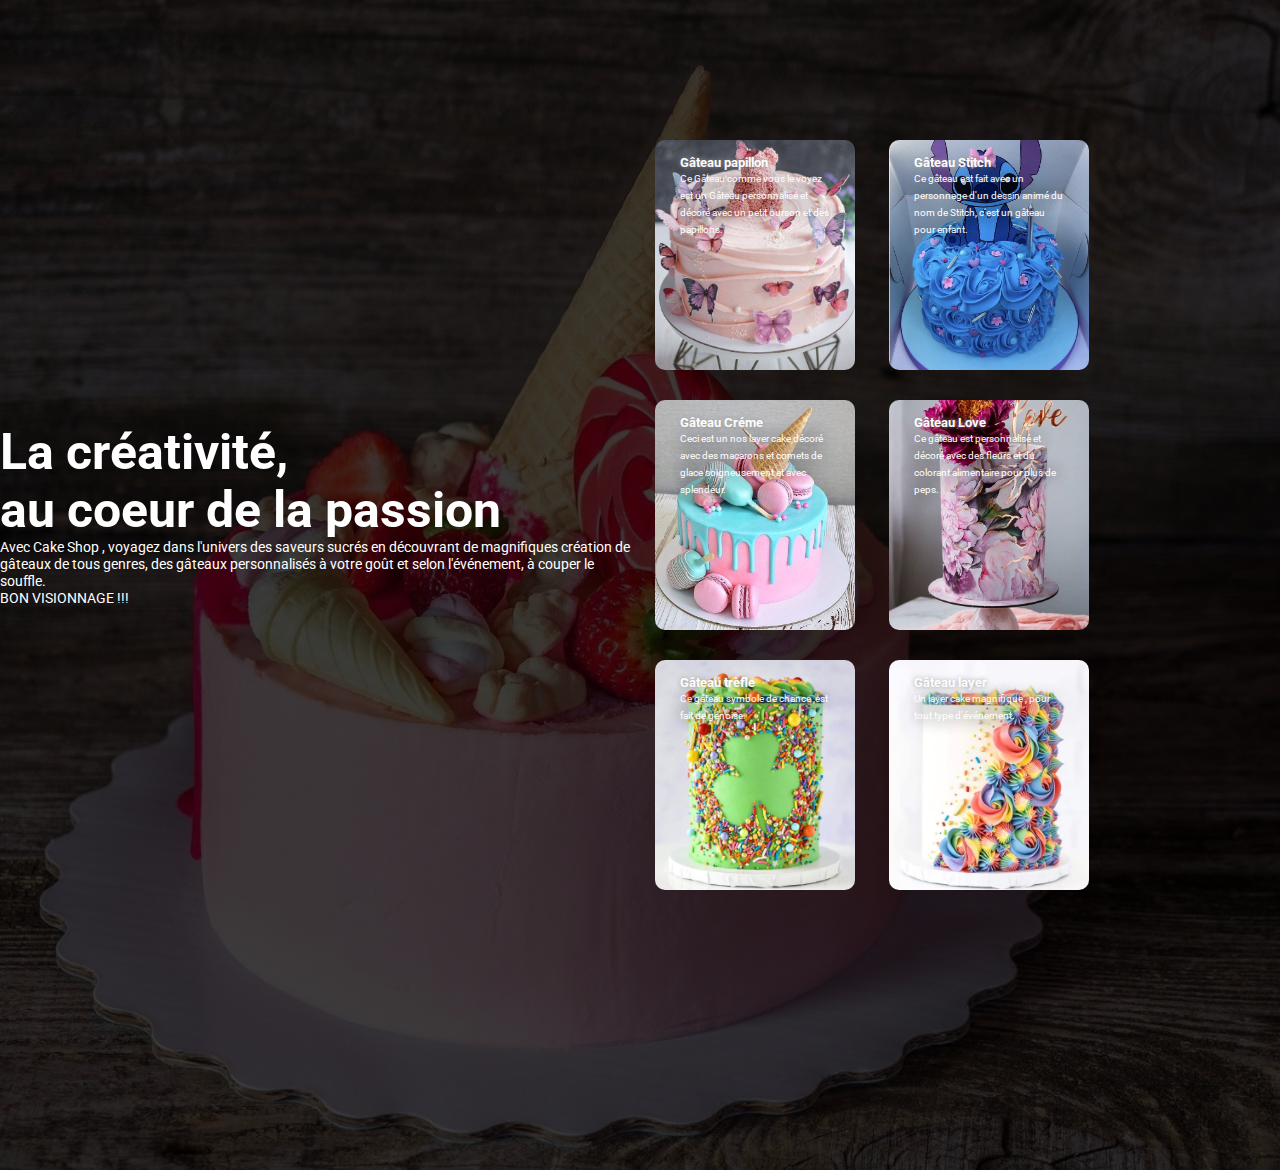
<file: tour.html>
<!DOCTYPE html>
<html>
<head>
	<meta charset="utf-8">
	<title>Faire un Tour</title>
  <link rel="stylesheet" type="text/css" href="style2.css">

  <link href="https://fonts.googleapis.com/css2?family=Roboto:wght@400;700&display=swap" rel="stylesheet" >

</head>
<body>
  <div class="row">
    <div class="col">
      <h1>La créativité, <br> au coeur de la passion</h1>
     <p>Avec Cake Shop , voyagez dans l'univers des saveurs sucrés en découvrant de magnifiques création de gâteaux de tous genres, des gâteaux personnalisés à votre goût et selon l'événement, à couper le souffle.</p>
     <p>BON VISIONNAGE !!!</p>
    </div>
    <div class="col">
      <div class="card card1">
       <h5>Gâteau papillon</h5>
       <p>Ce Gâteau comme vous le voyez est un Gâteau personnalisé et décoré avec un petit ourson et des papillons.</p>
      </div>
      <div class="card card2">
       <h5>Gâteau Stitch</h5>
       <p>Ce gâteau est fait avec un personnage d'un dessin animé du nom de Stitch, c'est un gâteau pour enfant.</p>
      </div>
      <div class="card card3">
       <h5>Gâteau Créme</h5>
       <p>Ceci est un nos layer cake,décoré avec des macarons et cornets de glace soigneusement et avec splendeur.</p>
      </div>
      <div class="card card4">
       <h5>Gâteau Love</h5>
       <p>Ce gâteau est personnalisé et décoré avec des fleurs et du colorant alimentaire pour plus de peps.</p>
      </div>
      <div class="card card5">
       <h5>Gâteau trèfle</h5>
       <p>Ce gâteau symbole de chance ,est fait de génoise.</p>
      </div>
      <div class="card card6">
       <h5>Gâteau layer</h5>
       <p>Un layer cake magnifique , pour tout type d'événement.</p>
      </div>
    </div>
  </div>
  
</body>
</html>
</file>
<file: style2.css>
*{
	margin: 0;
	padding: 0;
	font-family: 'Roboto', sans-serif;
}
body{
	margin: 0;
	padding: 0;
    font-family: sans-serif;
    box-sizing: border-box;
    background-image: linear-gradient(rgba(0,0,0,0.75),rgba(0,0,0,0.75)),url('images/co.jfif');
    background-size: cover;
	background-position: center;
	background-repeat: no-repeat;
	background-color:  #FFF;
	width: 100%;
	height: 130vh;
}
.row{
	display: flex;
	height: 88%;
	align-items: center;
}
.col{
	flex-basis: 50%;
}
h1{
	color: #fff;
	font-size: 50px;
}
p{
	color: #fff;
	font-size: 14px;
	line-height: 17px;
}
.card{
	width: 200px;
	height: 230px;
	display: inline-block;
	border-radius: 10px;
	padding: 15px 25px;
	box-sizing:  border-box;
	cursor: pointer;
    margin: 15px 15px;
    background-position: center;
    background-size: cover;
    transition: transform 0.5s;
}
.card1{
	background-image: url('images/doll.jpg');
}
.card2{
	background-image: url('images/boo.jpg');
}
.card3{
	background-image: url('images/creme.jpg');
}
.card4{
	background-image: url(images/f.jpg);
}
.card5{
	background-image: url(images/trèfle.jpg);
}
.card6{
	background-image: url(images/layer.jpg);
}
.card:hover{
	transform: translateY(-10px);
}
h5{
	color: #fff;
	text-shadow: 0 0 5px #999;
}
.card p{
	text-shadow: 0 0 15px #000;
	font-size: 10px;
}
</file>
